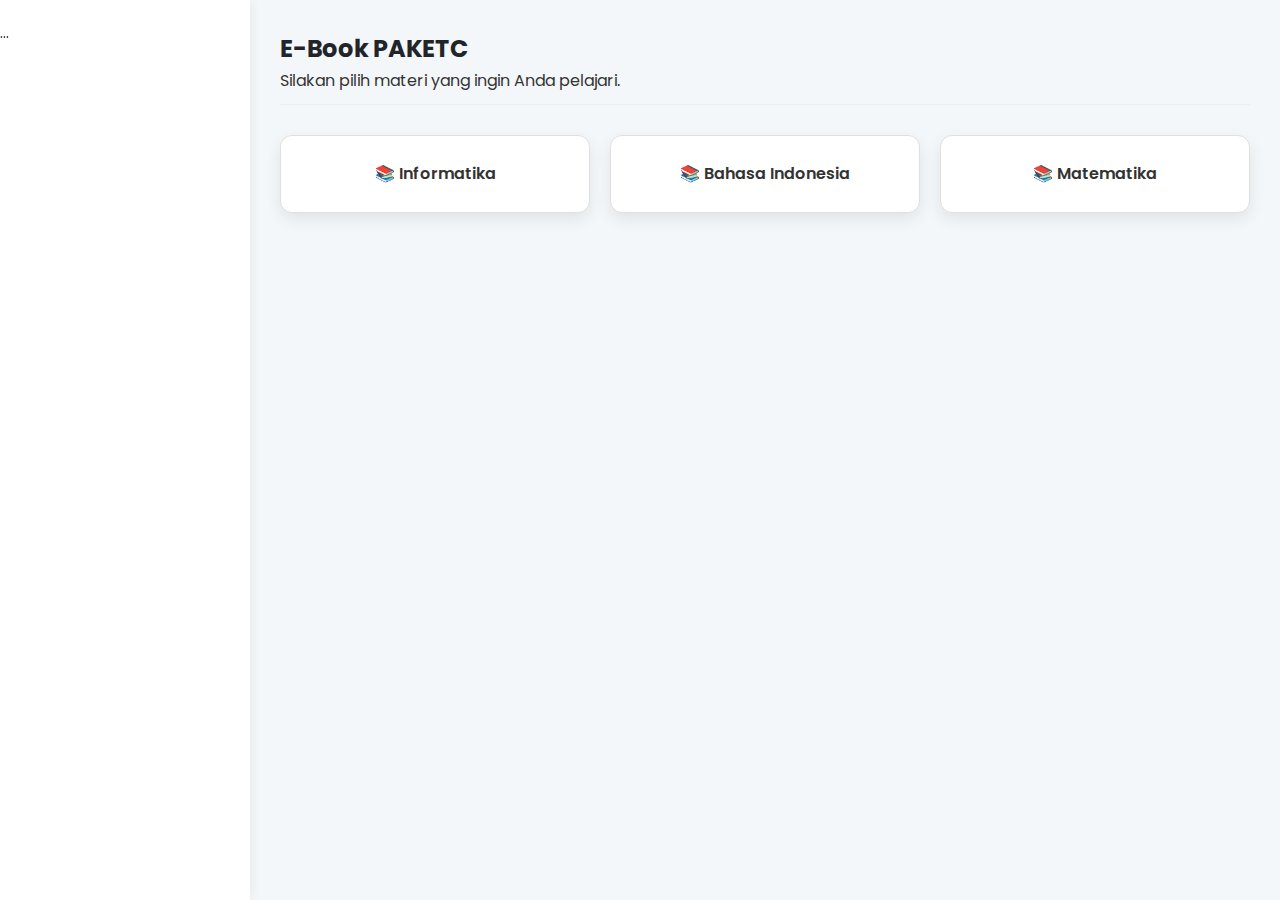
<file: ebook.html>
<!DOCTYPE html>
<html lang='id'>
<head>
    <meta charset='UTF-8'>
    <meta name='viewport' content='width=device-width, initial-scale=1.0'>
    <title>E-Book | PKBM Celah Cahaya</title>
    <link href="https://fonts.googleapis.com/css2?family=Poppins:wght@300;400;600;700&display=swap" rel="stylesheet">
    <link rel='stylesheet' href='css/style.css'>
</head>
<body>
    <script src='js/googleSheets.js'></script>
    <script>checkAuth();</script>
    
    <nav id="sidebar">...</nav> <main id="content">
        <header>
            <h2 id="ebook-title">Daftar E-Book</h2>
            <p>Silakan pilih materi yang ingin Anda pelajari.</p>
        </header>

        <section class="ebook-list" id="ebook-container">
            <p>Memuat daftar E-book...</p>
        </section>
    </main>
    
    <script>
        document.addEventListener('DOMContentLoaded', () => {
            const urlParams = new URLSearchParams(window.location.search);
            const kelas = urlParams.get('kelas') || 'paketC'; // Default Paket C

            document.getElementById('ebook-title').textContent = `E-Book ${kelas.toUpperCase()}`;
            
            // --- Data E-book Simulasi (Ganti dengan getData('Ebook')) ---
            const ebooks = [
                { judul: "Informatika", file: "info_c.pdf" },
                { judul: "Bahasa Indonesia", file: "indo_c.pdf" },
                { judul: "Matematika", file: "mtk_c.pdf" }
            ];

            const container = document.getElementById('ebook-container');
            container.innerHTML = ''; // Hapus pesan loading
            
            ebooks.forEach(ebook => {
                const link = document.createElement('a');
                link.href = `belajar.html?file=${ebook.file}`;
                link.className = 'card ebook-item';
                link.innerHTML = `📚 ${ebook.judul}`;
                container.appendChild(link);
            });
        });
    </script>
</body>
</html>
</file>
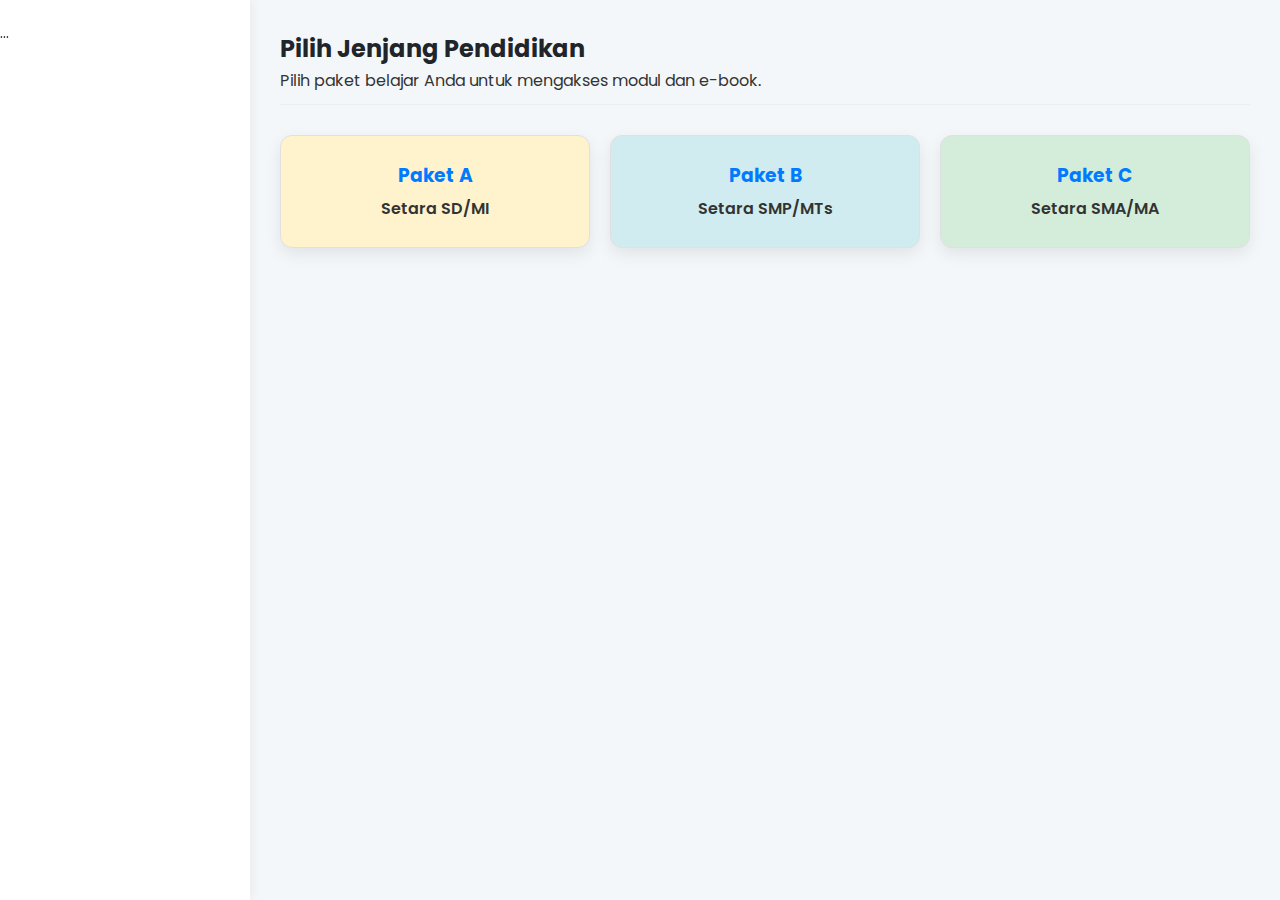
<file: kelas.html>
<!DOCTYPE html>
<html lang='id'>
<head>
    <meta charset='UTF-8'>
    <meta name='viewport' content='width=device-width, initial-scale=1.0'>
    <title>Kelas | PKBM Celah Cahaya</title>
    <link href="https://fonts.googleapis.com/css2?family=Poppins:wght@300;400;600;700&display=swap" rel="stylesheet">
    <link rel='stylesheet' href='css/style.css'>
</head>
<body>
    <script src='js/googleSheets.js'></script>
    <script>checkAuth();</script>
    
    <nav id="sidebar">...</nav> <main id="content">
        <header>
            <h2>Pilih Jenjang Pendidikan</h2>
            <p>Pilih paket belajar Anda untuk mengakses modul dan e-book.</p>
        </header>

        <section class="class-selection-grid">
            <a href='ebook.html?kelas=paketA' class="card class-card" style="background-color: #fff3cd;">
                <h3>Paket A</h3>
                <p>Setara SD/MI</p>
            </a>
            <a href='ebook.html?kelas=paketB' class="card class-card" style="background-color: #d1ecf1;">
                <h3>Paket B</h3>
                <p>Setara SMP/MTs</p>
            </a>
            <a href='ebook.html?kelas=paketC' class="card class-card" style="background-color: #d4edda;">
                <h3>Paket C</h3>
                <p>Setara SMA/MA</p>
            </a>
        </section>
    </main>
</body>
</html>
</file>
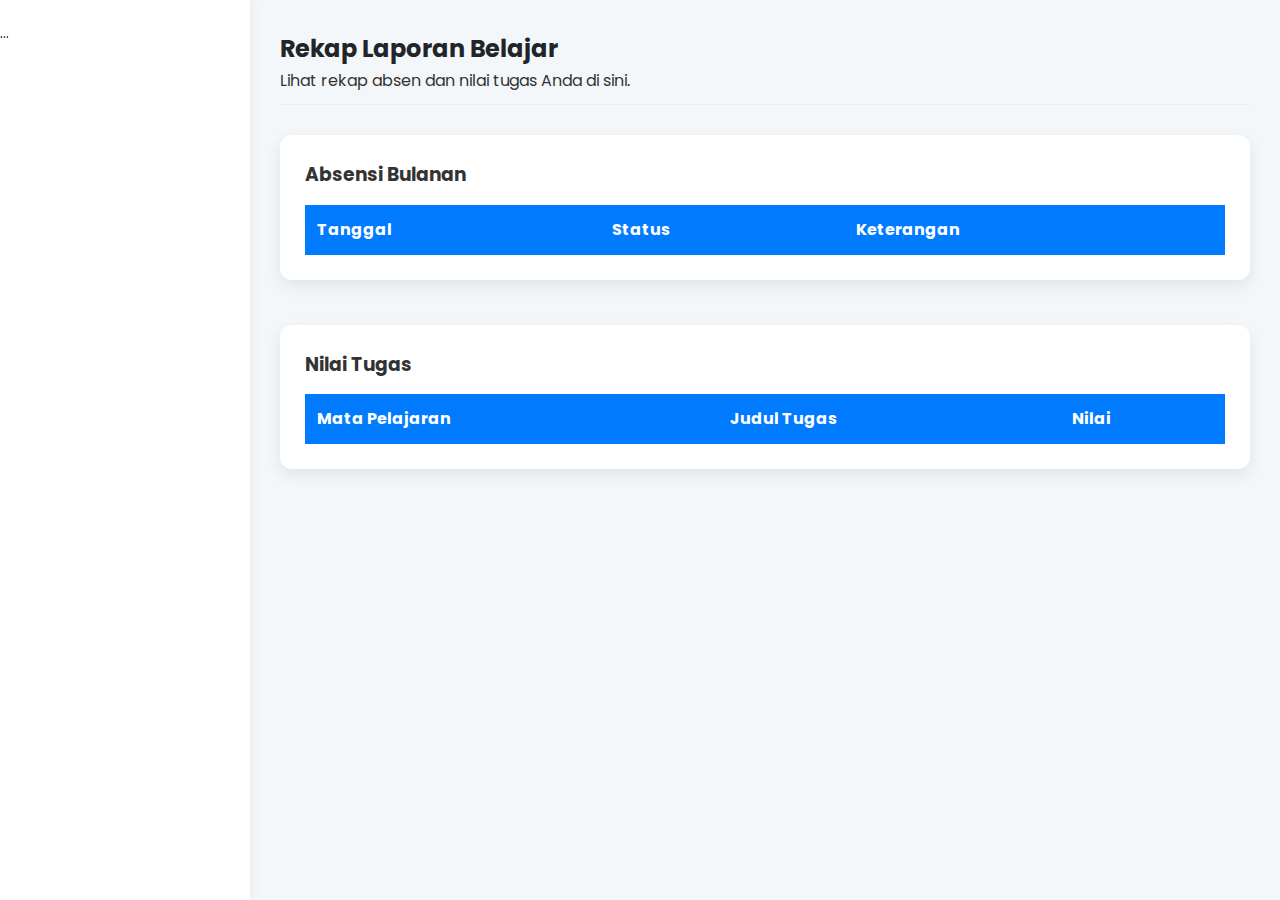
<file: laporan.html>
<!DOCTYPE html>
<html lang='id'>
<head>
    <meta charset='UTF-8'>
    <meta name='viewport' content='width=device-width, initial-scale=1.0'>
    <title>Laporan | PKBM Celah Cahaya</title>
    <link href="https://fonts.googleapis.com/css2?family=Poppins:wght@300;400;600;700&display=swap" rel="stylesheet">
    <link rel='stylesheet' href='css/style.css'>
</head>
<body>
    <script src='js/googleSheets.js'></script>
    <script>checkAuth();</script>
    <nav id="sidebar">...</nav> 
    
    <main id="content">
        <header>
            <h2>Rekap Laporan Belajar</h2>
            <p>Lihat rekap absen dan nilai tugas Anda di sini.</p>
        </header>

        <section class='dashboard-grid' style="grid-template-columns: 1fr;">
            <div class='card laporan-box'>
                <h3>Absensi Bulanan</h3>
                <table id='absenTable'>
                    <tr><th>Tanggal</th><th>Status</th><th>Keterangan</th></tr>
                </table>
            </div>
            
            <div class='card laporan-box'>
                <h3>Nilai Tugas</h3>
                <table id='tugasTable'>
                    <tr><th>Mata Pelajaran</th><th>Judul Tugas</th><th>Nilai</th></tr>
                </table>
            </div>
        </section>
    </main>

    <script>
        document.addEventListener('DOMContentLoaded',async()=>{
            // Ganti 'absen' dan 'tugas' dengan nama Sheet Anda
            const abs = await getData('Absensi'); 
            const tg = await getData('Tugas');
            
            // Fungsi render yang lebih baik untuk menghindari asumsi data mentah
            function renderTable(data, tableId) {
                const table = document.getElementById(tableId);
                if (data.length === 0) {
                    table.innerHTML = `<tr><td colspan="3">Tidak ada data yang tersedia.</td></tr>`;
                    return;
                }
                
                // Asumsi baris pertama adalah header
                const headers = Object.keys(data[0]).map(h => `<th>${h}</th>`).join('');
                let tableHTML = `<tr>${headers}</tr>`;

                data.forEach(row => {
                    const cells = Object.values(row).map(c => `<td>${c}</td>`).join('');
                    tableHTML += `<tr>${cells}</tr>`;
                });
                
                table.innerHTML = tableHTML;
            }
            
            renderTable(abs, 'absenTable');
            renderTable(tg, 'tugasTable');
        });
    </script>
</body>
</html>
</file>
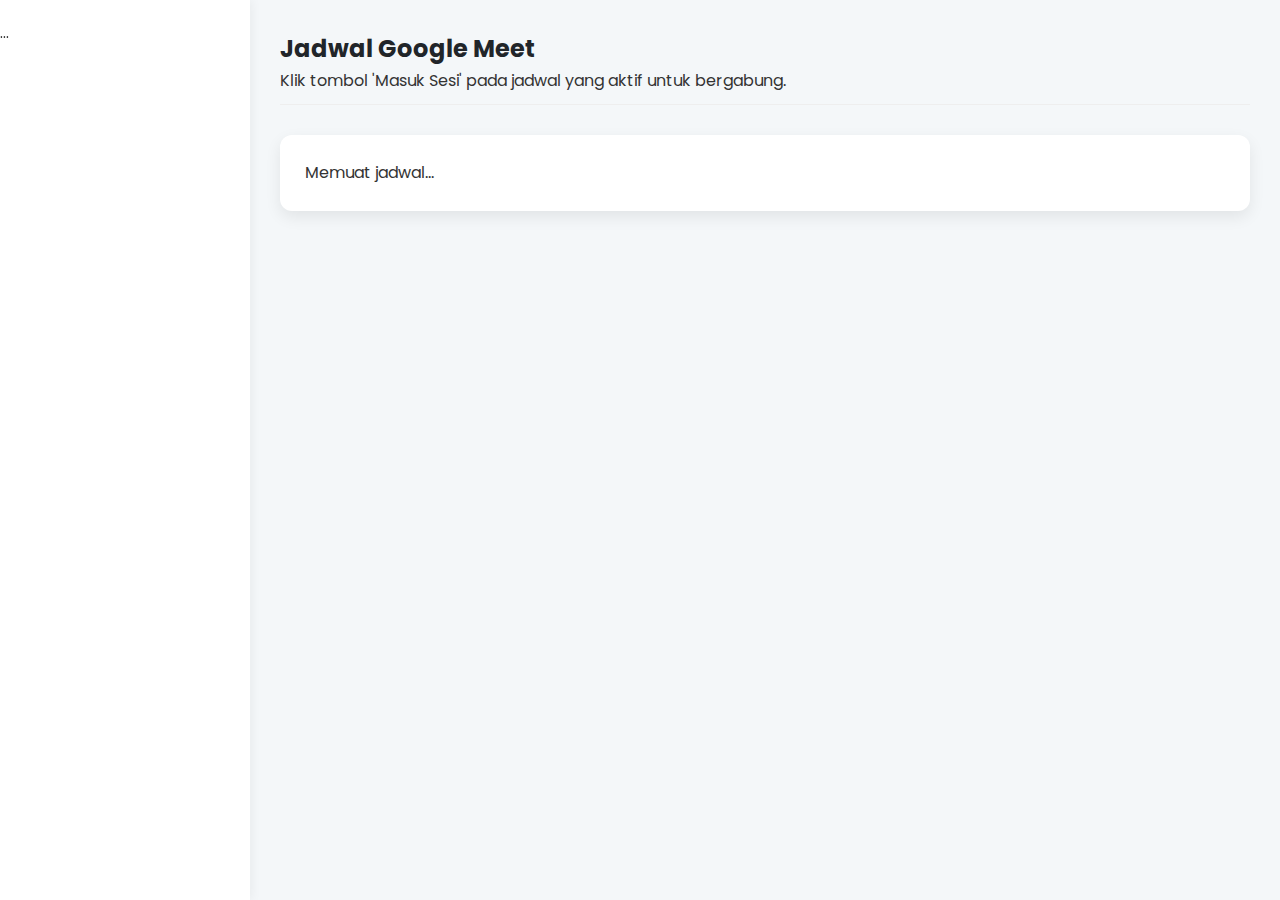
<file: meet.html>
<!DOCTYPE html>
<html lang='id'>
<head>
    <meta charset='UTF-8'>
    <meta name='viewport' content='width=device-width, initial-scale=1.0'>
    <title>Google Meet | PKBM Celah Cahaya</title>
    <link href="https://fonts.googleapis.com/css2?family=Poppins:wght@300;400;600;700&display=swap" rel="stylesheet">
    <link rel='stylesheet' href='css/style.css'>
</head>
<body>
    <script src='js/googleSheets.js'></script>
    <script>checkAuth();</script>
    
    <nav id="sidebar">...</nav> <main id="content">
        <header>
            <h2>Jadwal Google Meet</h2>
            <p>Klik tombol 'Masuk Sesi' pada jadwal yang aktif untuk bergabung.</p>
        </header>
        
        <section class="card">
            <ul id="meet-schedule-list" style="list-style: none; padding-left: 0;">
                <p>Memuat jadwal...</p>
            </ul>
        </section>
    </main>

    <script>
        document.addEventListener('DOMContentLoaded', async () => {
            // Asumsi Sheet bernama 'JadwalMeet' dengan kolom: Hari, Jam, MataPelajaran, Link
            const jadwal = await getData('JadwalMeet'); 
            const listElement = document.getElementById('meet-schedule-list');
            listElement.innerHTML = ''; 

            if (jadwal.length === 0) {
                listElement.innerHTML = '<li class="card" style="border-left: none; background: #fff;">Tidak ada jadwal Google Meet yang tersedia saat ini.</li>';
                return;
            }

            jadwal.forEach(item => {
                const li = document.createElement('li');
                li.className = 'meet-item';
                li.innerHTML = `
                    <div>
                        <span style="font-size: 0.9em; color: #555;">📅 ${item.Hari} (${item.Jam})</span>
                        <p style="font-weight: 600; margin-top: 5px;">${item.MataPelajaran}</p>
                    </div>
                    <a href='${item.Link}' target="_blank" class="btn-join">Masuk Sesi</a>
                `;
                listElement.appendChild(li);
            });
        });
    </script>
</body>
</html>
</file>
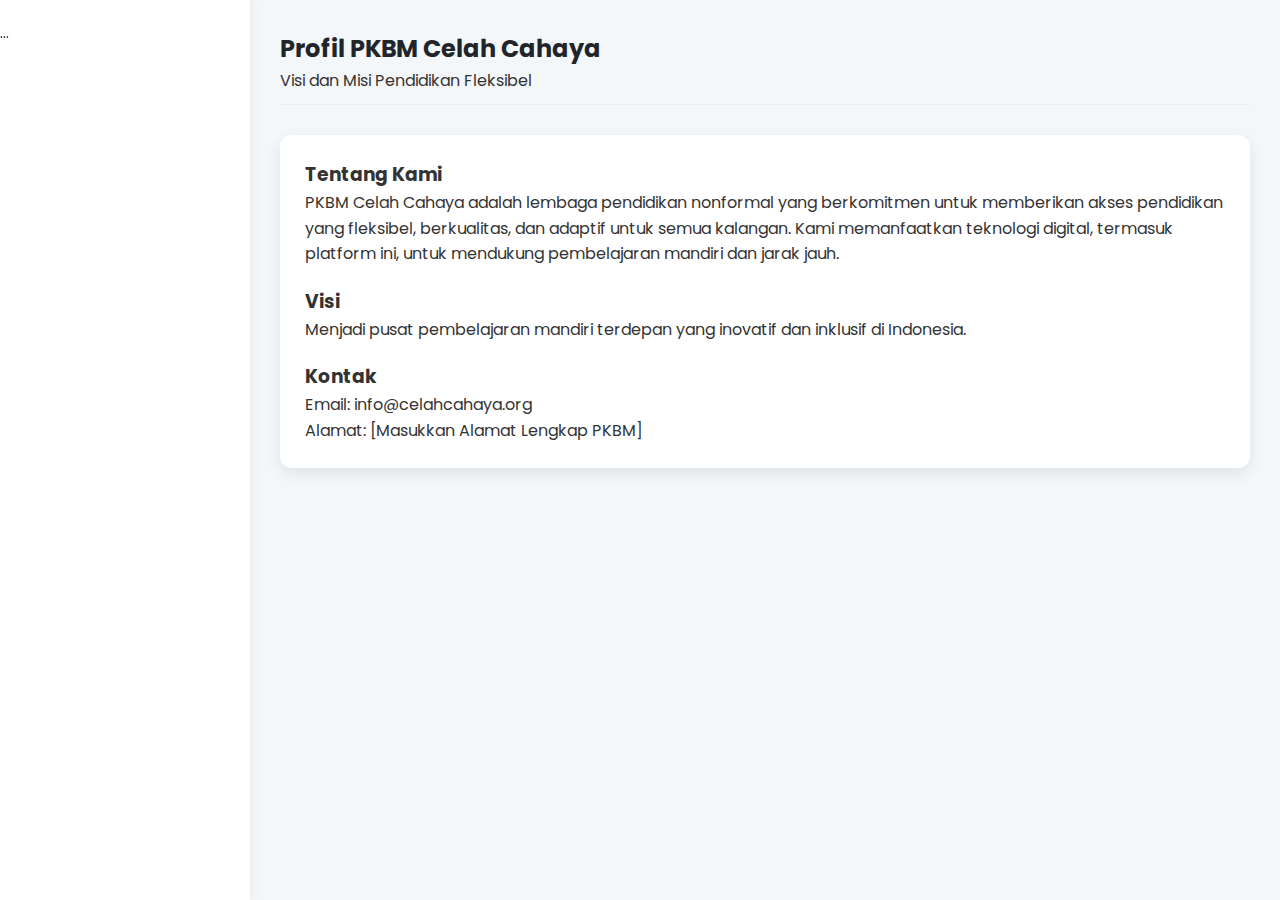
<file: tentang.html>
<!DOCTYPE html>
<html lang='id'>
<head>
    <meta charset='UTF-8'>
    <meta name='viewport' content='width=device-width, initial-scale=1.0'>
    <title>Tentang | PKBM Celah Cahaya</title>
    <link href="https://fonts.googleapis.com/css2?family=Poppins:wght@300;400;600;700&display=swap" rel="stylesheet">
    <link rel='stylesheet' href='css/style.css'>
</head>
<body>
    <script src='js/googleSheets.js'></script>
    <script>checkAuth();</script>
    <nav id="sidebar">...</nav>
    
    <main id="content">
        <header>
            <h2>Profil PKBM Celah Cahaya</h2>
            <p>Visi dan Misi Pendidikan Fleksibel</p>
        </header>

        <section class='card'>
            <h3>Tentang Kami</h3>
            <p>PKBM Celah Cahaya adalah lembaga pendidikan nonformal yang berkomitmen untuk memberikan akses pendidikan yang fleksibel, berkualitas, dan adaptif untuk semua kalangan. Kami memanfaatkan teknologi digital, termasuk platform ini, untuk mendukung pembelajaran mandiri dan jarak jauh.</p>
            
            <h3 style="margin-top: 20px;">Visi</h3>
            <p>Menjadi pusat pembelajaran mandiri terdepan yang inovatif dan inklusif di Indonesia.</p>
            
            <h3 style="margin-top: 20px;">Kontak</h3>
            <p>Email: info@celahcahaya.org</p>
            <p>Alamat: [Masukkan Alamat Lengkap PKBM]</p>
        </section>
    </main>
</body>
</html>
</file>
<file: css/style.css>
/*
 * css/style.css
 * Desain Responsif, Modern, dan Bersih untuk PKBM Celah Cahaya
 */

/* --- Variabel & Reset Dasar --- */
:root {
    --primary-color: #007bff;      /* Biru terang untuk aksi utama/branding */
    --secondary-color: #6c757d;    /* Abu-abu untuk teks sekunder */
    --background-color: #f4f7f9;   /* Latar belakang bersih */
    --card-bg: #ffffff;            /* Latar belakang kartu */
    --font-stack: 'Poppins', sans-serif;
    --shadow-light: 0 6px 16px rgba(0, 0, 0, 0.08);
}

* {
    box-sizing: border-box;
    margin: 0;
    padding: 0;
}

body {
    font-family: var(--font-stack);
    background-color: var(--background-color);
    color: #333;
    line-height: 1.6;
}

/* --- Layout Dashboard (Menu Samping/Sidebar) --- */
#sidebar {
    width: 250px;
    background-color: var(--card-bg);
    box-shadow: 2px 0 10px rgba(0, 0, 0, 0.05);
    height: 100vh;
    position: fixed;
    transition: width 0.3s, transform 0.3s;
    overflow-y: auto;
    padding-top: 20px;
}

.nav-logo {
    display: block;
    width: 100px;
    height: auto;
    margin: 0 auto 40px;
}

#sidebar a {
    display: flex;
    align-items: center;
    padding: 15px 20px;
    color: #333;
    text-decoration: none;
    font-weight: 500;
    border-left: 4px solid transparent;
    transition: background-color 0.2s, border-left-color 0.2s;
}

#sidebar a:hover, #sidebar a.active {
    background-color: #e9ecef;
    border-left-color: var(--primary-color);
    color: var(--primary-color);
}

#content {
    margin-left: 250px;
    padding: 30px;
    transition: margin-left 0.3s;
}

/* Header Konten */
header {
    margin-bottom: 30px;
    padding-bottom: 10px;
    border-bottom: 1px solid #eee;
}

header h2 {
    color: #212529;
    font-weight: 700;
}

/* --- Kartu (Card) Modern --- */
.card {
    background: var(--card-bg);
    padding: 25px;
    border-radius: 12px;
    box-shadow: var(--shadow-light);
    margin-bottom: 20px;
    transition: transform 0.2s;
}

.card:hover {
    transform: translateY(-2px);
}

.dashboard-grid {
    display: grid;
    grid-template-columns: repeat(auto-fit, minmax(300px, 1fr));
    gap: 25px;
}

/* --- Halaman Login/Daftar (index.html, daftar.html) --- */
.auth-page {
    display: flex;
    justify-content: center;
    align-items: center;
    min-height: 100vh;
    background: linear-gradient(135deg, #007bff 0%, #0056b3 100%);
}

.auth-card {
    max-width: 400px;
    width: 90%;
    text-align: center;
    background: var(--card-bg);
    padding: 40px;
    border-radius: 15px;
    box-shadow: 0 10px 30px rgba(0, 0, 0, 0.2);
}

.logo-auth {
    width: 120px;
    margin-bottom: 25px;
}

/* --- Form Elements --- */
input {
    width: 100%;
    padding: 14px;
    margin-bottom: 15px;
    border: 1px solid #ddd;
    border-radius: 8px;
    transition: border-color 0.3s;
}

input:focus {
    border-color: var(--primary-color);
    outline: none;
}

/* --- Tombol Aksi --- */
.btn-primary {
    background-color: var(--primary-color);
    color: white;
    padding: 14px 25px;
    border: none;
    border-radius: 8px;
    cursor: pointer;
    font-size: 16px;
    font-weight: 600;
    transition: background-color 0.3s, transform 0.1s;
    width: 100%;
    text-decoration: none;
    display: block;
    text-align: center;
}

.btn-primary:hover {
    background-color: #0056b3;
    transform: translateY(-1px);
}

.switch-link {
    margin-top: 20px;
    font-size: 0.9em;
}

.switch-link a {
    color: var(--primary-color);
    text-decoration: none;
    font-weight: 600;
}

/* --- Kelas & Ebook Tampilan Kartu --- */
.class-selection-grid, .ebook-list {
    display: grid;
    grid-template-columns: repeat(auto-fit, minmax(280px, 1fr));
    gap: 20px;
}

.class-card, .ebook-item {
    padding: 25px;
    text-align: center;
    border-radius: 12px;
    border: 1px solid #e0e0e0;
    text-decoration: none;
    color: #333;
    font-weight: 600;
    transition: all 0.3s;
    background-color: var(--card-bg);
}

.class-card:hover, .ebook-item:hover {
    border-color: var(--primary-color);
    box-shadow: var(--shadow-light);
    transform: scale(1.03);
}

.class-card h3 {
    color: var(--primary-color);
    margin-bottom: 5px;
}

/* Meet List */
.meet-item {
    display: flex;
    justify-content: space-between;
    align-items: center;
    padding: 15px 20px;
    margin-bottom: 15px;
    border-radius: 10px;
    border-left: 5px solid #28a745; /* Garis hijau untuk meet */
    background: #e9f7ec;
    box-shadow: 0 2px 5px rgba(0, 0, 0, 0.05);
}

.btn-join {
    background-color: #28a745; 
    color: white;
    padding: 8px 15px;
    border-radius: 6px;
    text-decoration: none;
    font-size: 0.9em;
    font-weight: 600;
}

/* Laporan (Tabel) */
.laporan-box {
    overflow-x: auto; /* Untuk responsif tabel */
}

#absenTable, #tugasTable {
    width: 100%;
    border-collapse: collapse;
    margin-top: 15px;
}

#absenTable th, #tugasTable th {
    background-color: var(--primary-color);
    color: white;
    padding: 12px;
    text-align: left;
}

#absenTable td, #tugasTable td {
    border: 1px solid #eee;
    padding: 10px;
}


/* --- Responsif Mobile (Di bawah 768px) --- */
@media (max-width: 768px) {
    
    /* 1. Dashboard: Ubah Sidebar menjadi Menu Atas/Header Responsif */
    #sidebar {
        width: 100%;
        height: auto;
        position: static;
        display: flex;
        justify-content: space-around;
        align-items: center;
        padding: 10px 0;
        overflow-x: auto;
        white-space: nowrap;
        box-shadow: 0 2px 8px rgba(0, 0, 0, 0.1);
        z-index: 1000;
    }

    #content {
        margin-left: 0;
        padding: 20px;
    }
    
    .nav-logo, .nav-footer { /* Sembunyikan Logo besar di mobile */
        display: none !important;
    }

    #sidebar a {
        padding: 10px 10px;
        font-size: 0.85em;
        border-left: none;
        border-bottom: 3px solid transparent;
    }
    
    #sidebar a:hover, #sidebar a.active {
        border-left-color: transparent;
        border-bottom-color: var(--primary-color);
    }
    
    /* 2. Halaman Auth */
    .auth-page {
        padding: 20px;
    }

    .auth-card {
        padding: 30px 20px;
    }

    /* 3. Grid Konten */
    .dashboard-grid {
        grid-template-columns: 1fr;
    }

    /* 4. Meet Item */
    .meet-item {
        flex-direction: column;
        align-items: flex-start;
    }

    .btn-join {
        margin-top: 10px;
        width: 100%;
    }
}
</file>
